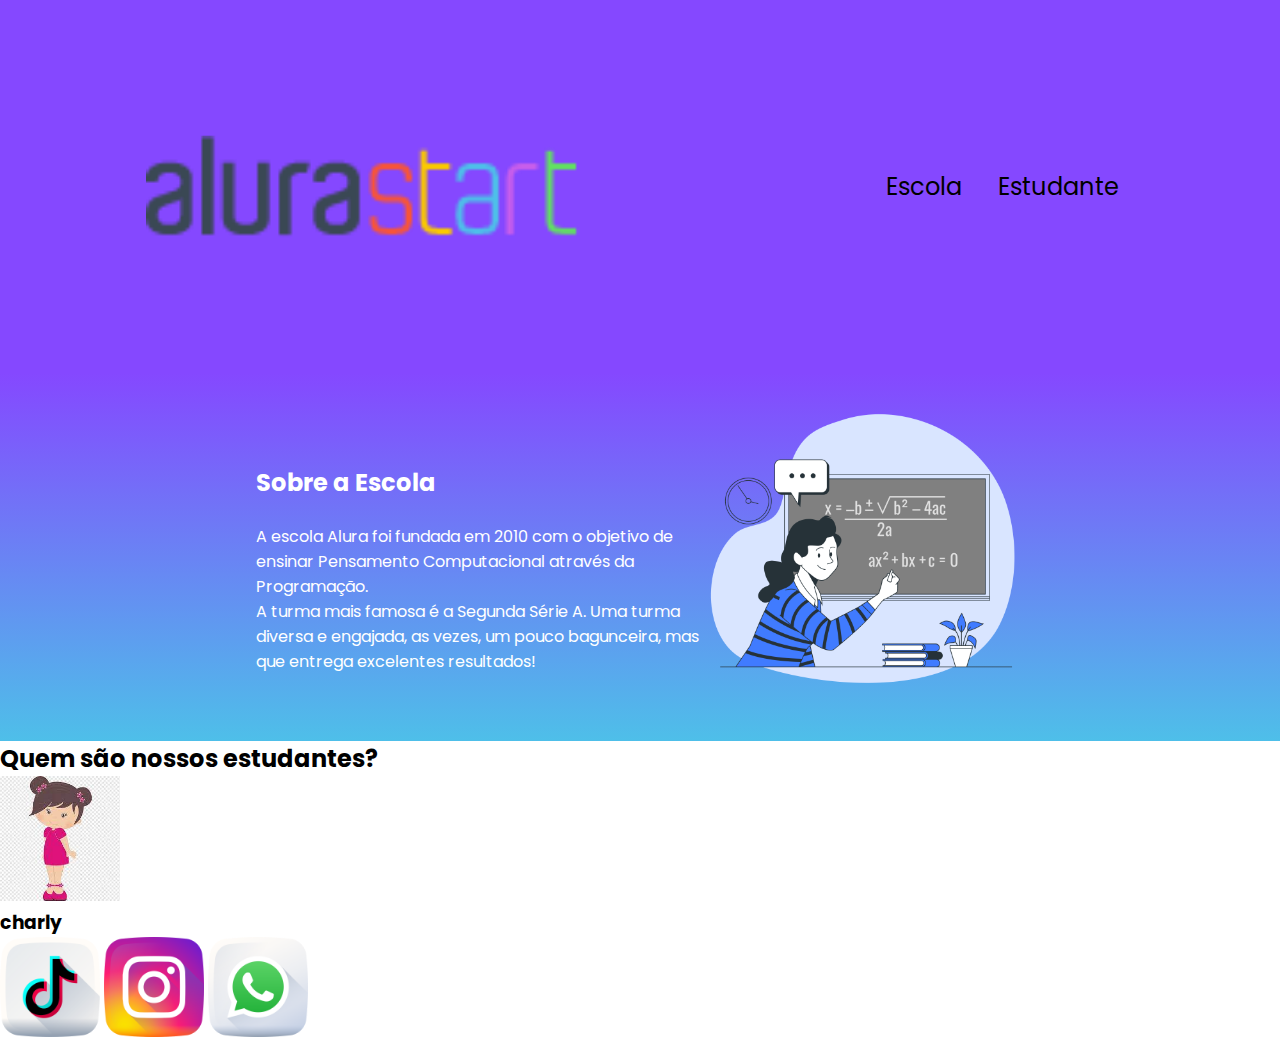
<file: index.html>
<!DOCTYPE html>
<html lang="en">
<head>
    <meta charset="UTF-8">
    <meta http-equiv="X-UA-Compatible" content="IE=edge">
    <meta name="viewport" content="width=device-width, initial-scale=1.0">
    <title>Document</title>
    <link rel="stylesheet" href="style.css">
    <link rel="preconnect" href="https://fonts.googleapis.com">
    <link rel="preconnect" href="https://fonts.gstatic.com" crossorigin>
    <link href="https://fonts.googleapis.com/css2?family=Poppins&display=swap" rel="stylesheet">
</head>
<body>
    <header class="cabecalho">
        <img classe="cabeçalho-imagem"  src="b97f18b5-3d64-4d67-acad-33e6f28a6955.png" alt="logo da alura">
        <ul class="cabecalho-lista">
            <li class="cabecalho-lista-item">Escola</li>
            <li class="cabecalho-lista-item">Estudante</li>
        </ul>
    </header> 
    <section class="escola">
        <div class="escola-div-conteudo">
        <h2 class="escola-titulo">Sobre a Escola</h2>
        <p class="escola-texto-um">A escola Alura foi fundada em 2010 com o objetivo de ensinar Pensamento Computacional através da Programação.</p>
        <p class="escola-texto-dois"> A turma mais famosa é a Segunda Série A. Uma turma diversa e engajada, as vezes, um pouco bagunceira, mas que entrega excelentes resultados!</p>
        </div>
        <img class="escola-imagem" src="Formula-bro.png" alt="Professora no quadro.">
    </section>
    <section class="estudante">
       <h2 class="estudante-título">Quem são nossos estudantes?</h2>
    <img class="estudante-imagem" src="download.jpeg" alt="foto da dudinha">
  <h3 class="estudante-nome">charly</h3>
  <img class="estudante-icone" src="tik-tok.png" alt="tik tok">
  <img class="estudante-icone" src="instagram.png" alt="instagram">
  <img class="estudante-icone"src="whatsapp.png" alt="whatsapp">
    </section>
</body>
</html>
</file>
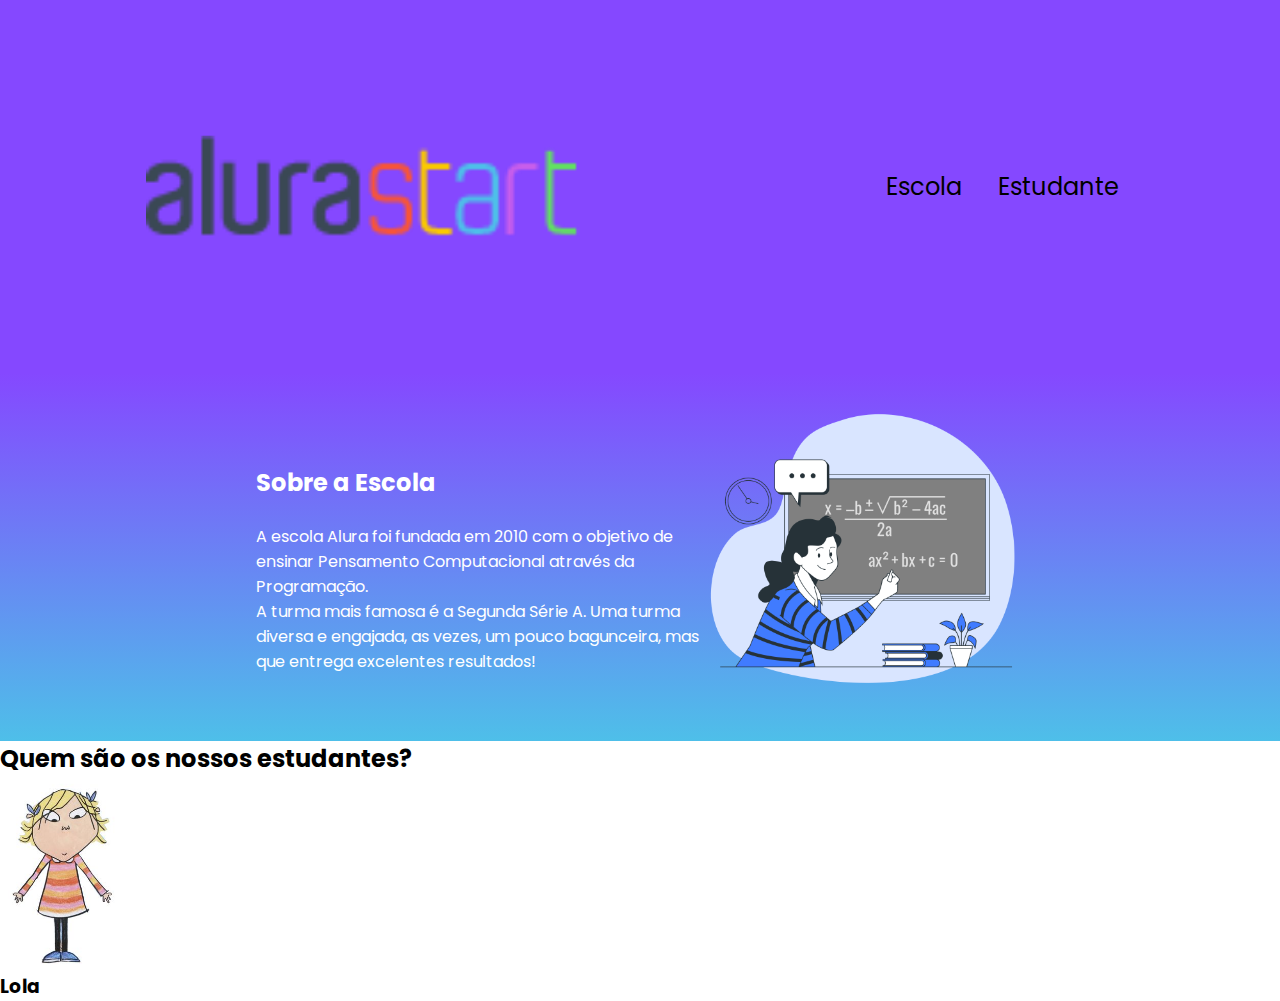
<file: Emanuely/index.html>
<!DOCTYPE html>
<html lang="en">
<head>
    <meta charset="UTF-8">
    <meta http-equiv="X-UA-Compatible" content="IE=edge">
    <meta name="viewport" content="width=device-width, initial-scale=1.0">
    <title>Document</title>
    <link rel="stylesheet" href="style.css">
    <link rel="preconnect" href="https://fonts.googleapis.com">
<link rel="preconnect" href="https://fonts.gstatic.com" crossorigin>
<link href="https://fonts.googleapis.com/css2?family=Poppins&display=swap" rel="stylesheet">
</head>
<body>
    <header class="cabecalho">
        <img classe="cabeçalho-imagem"  src="b97f18b5-3d64-4d67-acad-33e6f28a6955.png" alt="logo da alura">
        <ul class="cabecalho-lista">
            <li class="cabecalho-lista-item">Escola</li>
            <li class="cabecalho-lista-item">Estudante</li>
        </ul>
    </header> 
    <section class="escola">
        <div class="escola-div-conteudo">
        <h2 class="escola-titulo">Sobre a Escola</h2>
        <p class="escola-texto-um">A escola Alura foi fundada em 2010 com o objetivo de ensinar Pensamento Computacional através da Programação.</p>
        <p class="escola-texto-dois"> A turma mais famosa é a Segunda Série A. Uma turma diversa e engajada, as vezes, um pouco bagunceira, mas que entrega excelentes resultados!</p>
        </div>
        <img class="escola-imagem" src="Formula-bro.png" alt="Professora no quadro.">
    </section>
    <section class="estudante">
 <h2 class="estudante-titulo"> Quem são os nossos estudantes?</h2> 
<img class="estudante-imagem" src="b7129e513a679b994100f12fdc66e4f1--childhood-images-costume-ideas.jpg" alt="foto da Lola">
<h3>Lola</h3>

    </section>
</body>

</html>
</file>
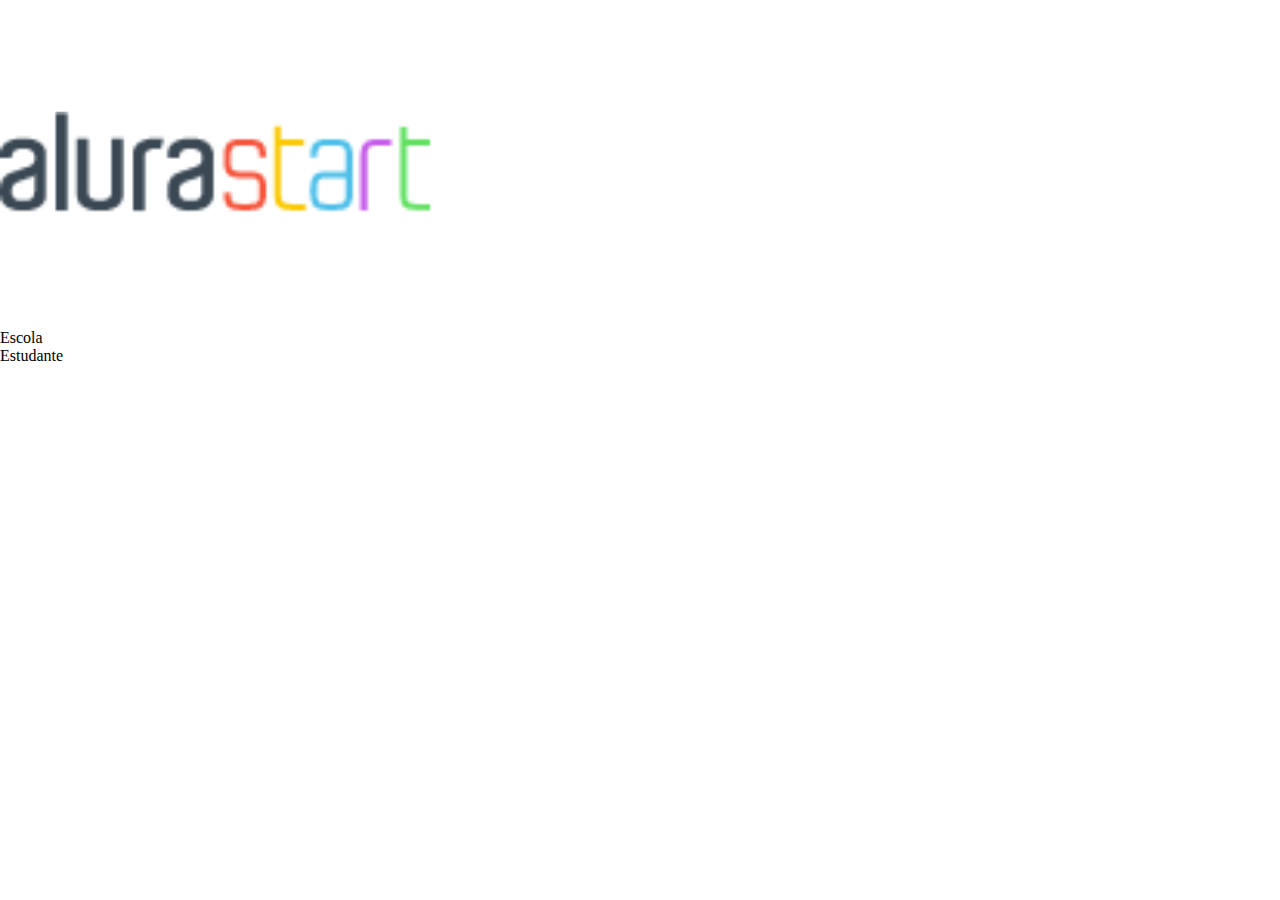
<file: Emanuely/Site-Escola-main/index.html>
<!DOCTYPE html>
<html lang="en">
<head>
    <meta charset="UTF-8">
    <meta http-equiv="X-UA-Compatible" content="IE=edge">
    <meta name="viewport" content="width=device-width, initial-scale=1.0">
    <title>Document</title>
    <link rel="stylesheet" href="style.css">
</head>
<body>
    <header>
        <img classe="cabeçalho-imagem"  src="b97f18b5-3d64-4d67-acad-33e6f28a6955.png" alt="">
        <ul>
            <li>Escola</li>
            <li>Estudante</li>
        </ul>
    </header>
             
</body>
</html>
</file>
<file: style.css>
*{ 
   margin: 0;
   padding: 0;
}
body{
   font-family: 'Poppins', sans-serif
}
.cabecalho {
   background-color: rgb(133, 72, 255);
   color: rgb(0, 0, 0);
   display: flex;
   justify-content: space-around;
   align-items: center;
   padding: 24px 0;
}

.cabeçalho-imagem{
   width: 20%;
}

.cabecalho-lista-item{
   display: inline-block;
   margin: 0 16px ;
   font-size: 24px;
}

.escola-imagem{
    width: 25%;
}

.escola{
   background-image: linear-gradient(rgb(133, 72, 255),#4ebfe9);
   color: white;
   display: flex;
   justify-content: center;
   align-items: center;
   padding: 24px 0;
}
.escola-div-conteudo{
width: 35%;
}
.escola-titulo{
   padding: 24px 0;
}
.estudante-imagem{
   width: 120px;
}
.estudante-icone{
   width: 100px;
}
</file>
<file: Emanuely/style.css>
*{ 
   margin: 0;
   padding: 0;
}
body{     
   font-family: 'Poppins', sans-serif;
}

.cabecalho {
   background-color: rgb(133, 72, 255);
   color: rgb(0, 0, 0);
   display: flex;
   justify-content: space-around;
   align-items: center;
   padding: 24px 0;
}

.cabeçalho-imagem{
   width: 20%;
}

.cabecalho-lista-item{
   display: inline-block;
   margin: 0 16px ;
   font-size: 24px;
}

.escola-imagem{
    width: 25%;
}

.escola{
   background-image: linear-gradient(rgb(133, 72, 255),#4ebfe9);
   color: white;
   display: flex;
   justify-content: center;
   align-items: center;
   padding: 24px 0;
}
.escola-div-conteudo{
width: 35%;
}
.escola-titulo{
   padding: 24px 0;
}

.estudante-imagem{
   width: 120px;
}
</file>
<file: Emanuely/Site-Escola-main/style.css>
*{ 
    margin: 0;
    padding: 0;
 }

 .cabecalho {
    background-color: rgb(63, 15, 238);
    color: white;
    display: flex;
    justify-content: space-around;
    align-items: center;
    padding: 24px 0;
 }

.cabeçalho-imagem{
    width: 20%;
 }

 .cabecalho-lista-item{
    display: inline-block;
    margin: 0 16px ;
    font-size: 24px;
 }

 .escola-imagem{
     width: 25%;
}
</file>
